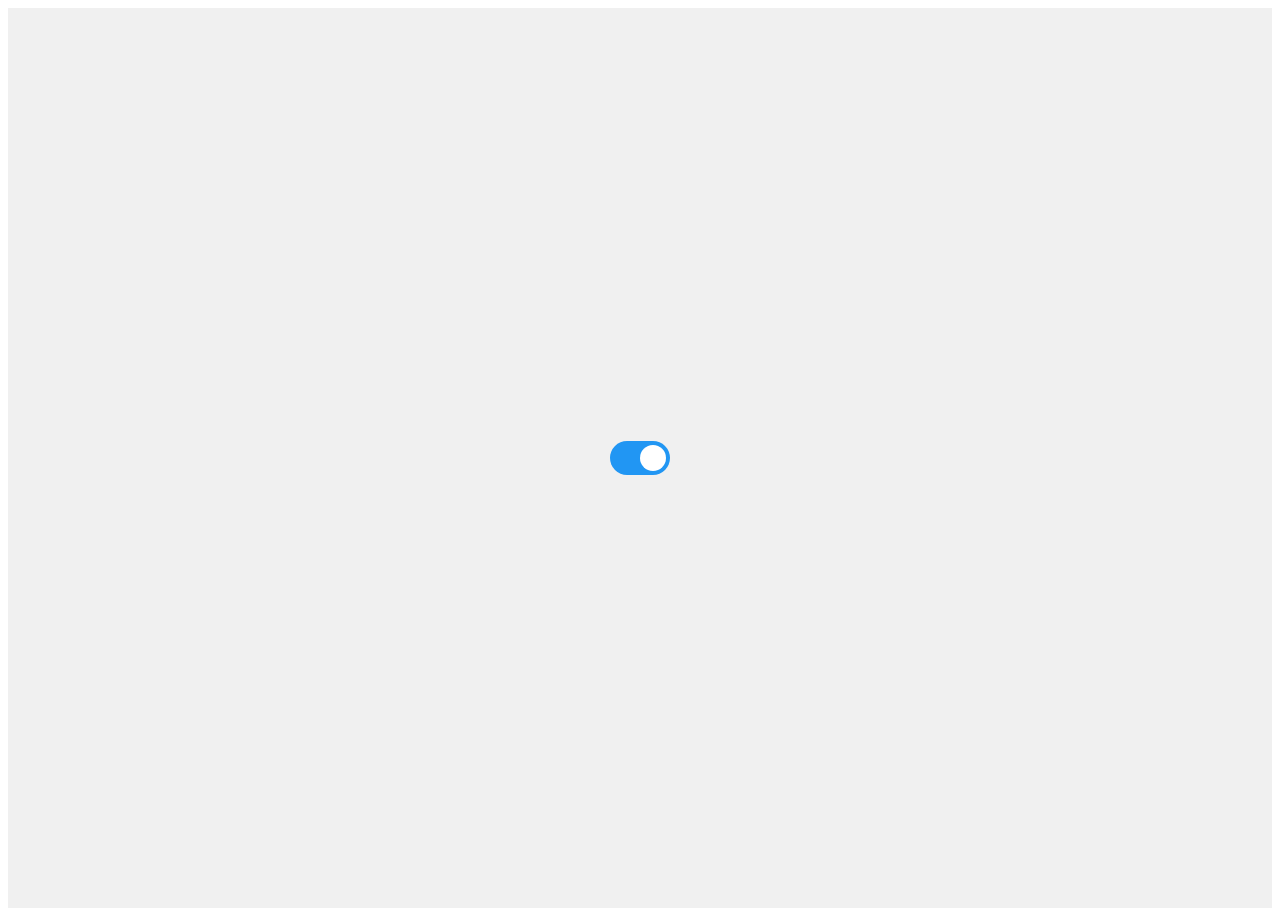
<file: Top2.html>
<!DOCTYPE html>
<html lang="en">
<head>
    <meta charset="UTF-8">
    <meta name="viewport" content="width=device-width, initial-scale=1.0">
    <title>NOrmal Toggle Example</title>
    <style>
        /* Basic toggle switch styling */
        #darklight_toggle {
            display: flex;
            align-items: center;
            justify-content: center;
            height: 100vh;
            background-color: #f0f0f0;
        }
        .toggle-switch {
            position: relative;
            display: inline-block;
            width: 60px;
            height: 34px;
        }
        .toggle-switch input {
            opacity: 0;
            width: 0;
            height: 0;
        }
        .toggle-switch input + label {
            position: absolute;
            top: 0;
            left: 0;
            right: 0;
            bottom: 0;
            background-color: #ccc;
            transition: .4s;
            border-radius: 34px;
            cursor: pointer;
        }
        .toggle-switch input + label:before {
            content: "";
            position: absolute;
            top: 4px;
            left: 4px;
            width: 26px;
            height: 26px;
            background-color: white;
            transition: .4s;
            border-radius: 50%;
        }
        input:checked + label {
            background-color: #2196F3;
        }
        input:checked + label:before {
            transform: translateX(26px);
        }
    </style>
</head>
<body>
    <div id="darklight_toggle">
        <div class="toggle-switch">
            <input type="checkbox" id="toggleCheckbox" checked="checked">
            <label for="toggleCheckbox"></label>
        </div>
    </div>

    <script>
        // JavaScript to handle the toggle functionality
        const toggleCheckbox = document.getElementById('toggleCheckbox');
        toggleCheckbox.addEventListener('change', () => {
            if (toggleCheckbox.checked) {
                document.body.style.backgroundColor = '#f0f0f0';
            } else {
                document.body.style.backgroundColor = '#333';
            }
        });
    </script>
</body>
</html>
</file>
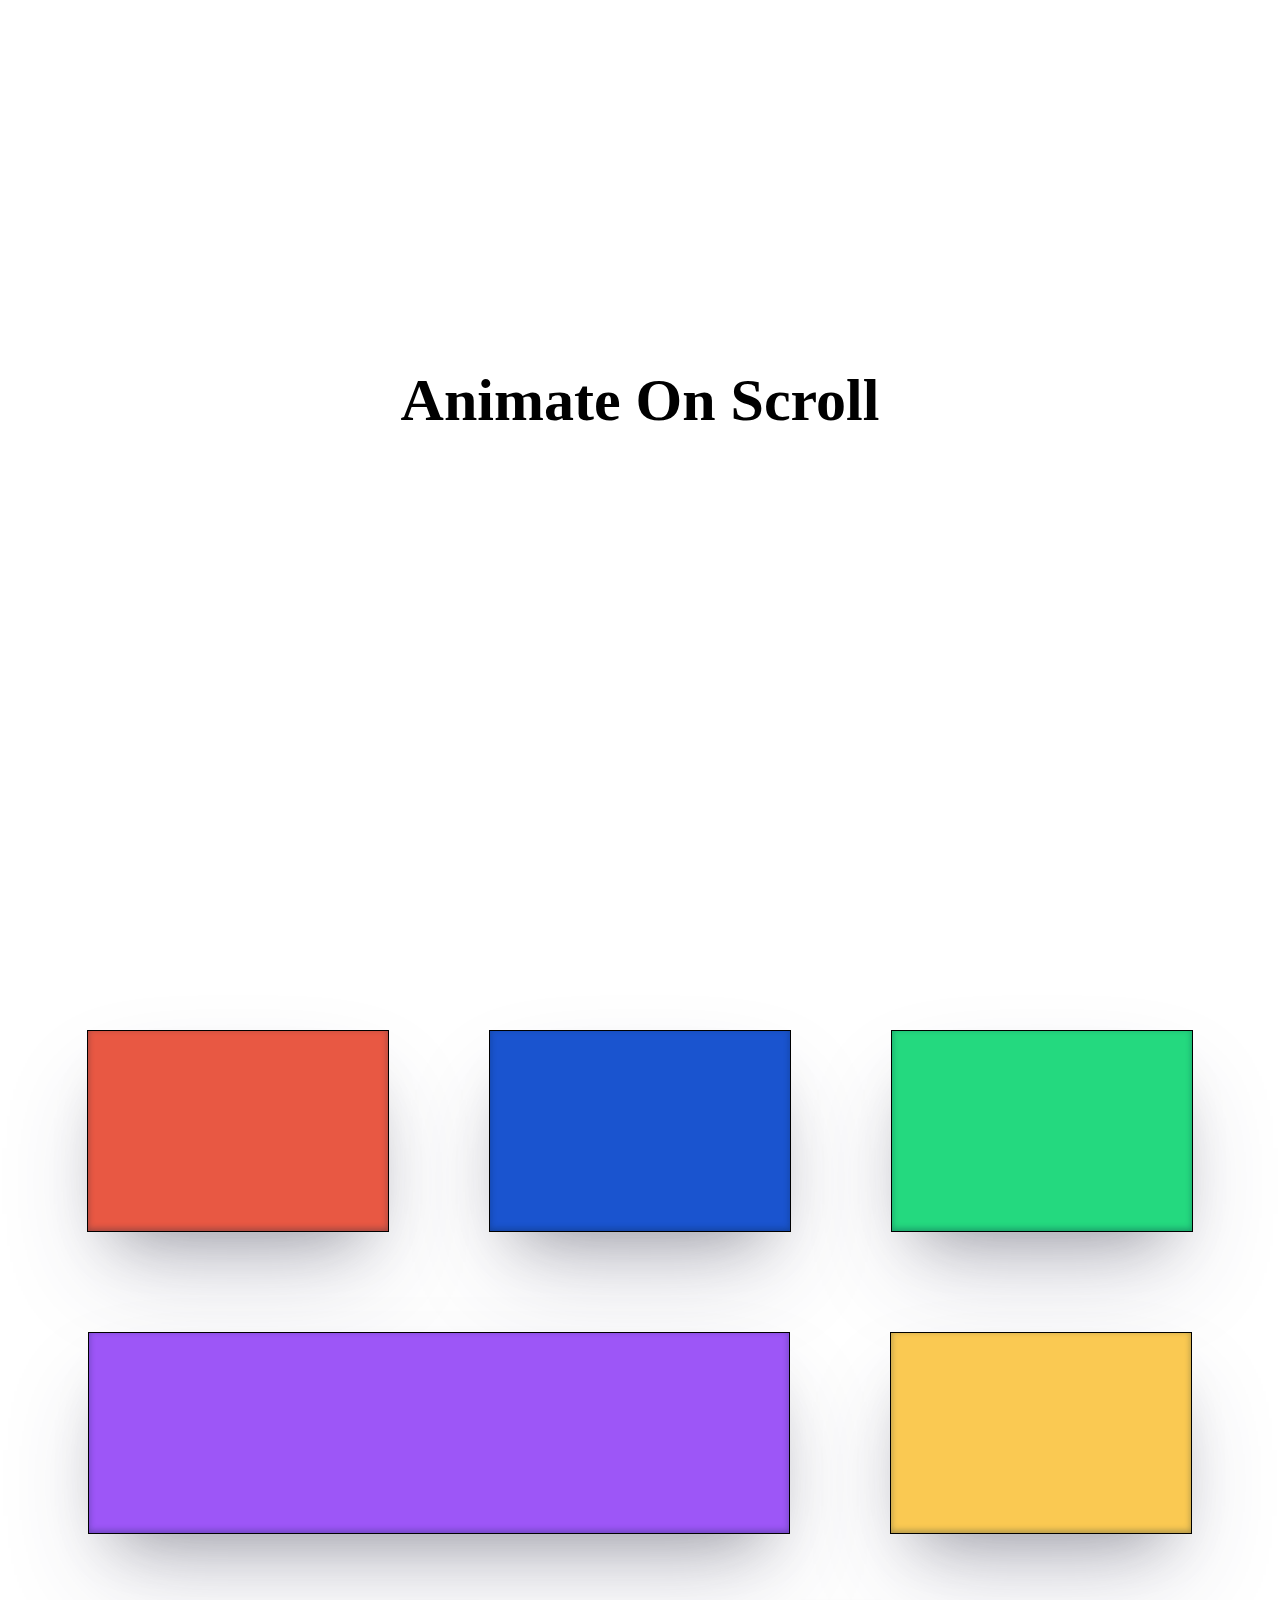
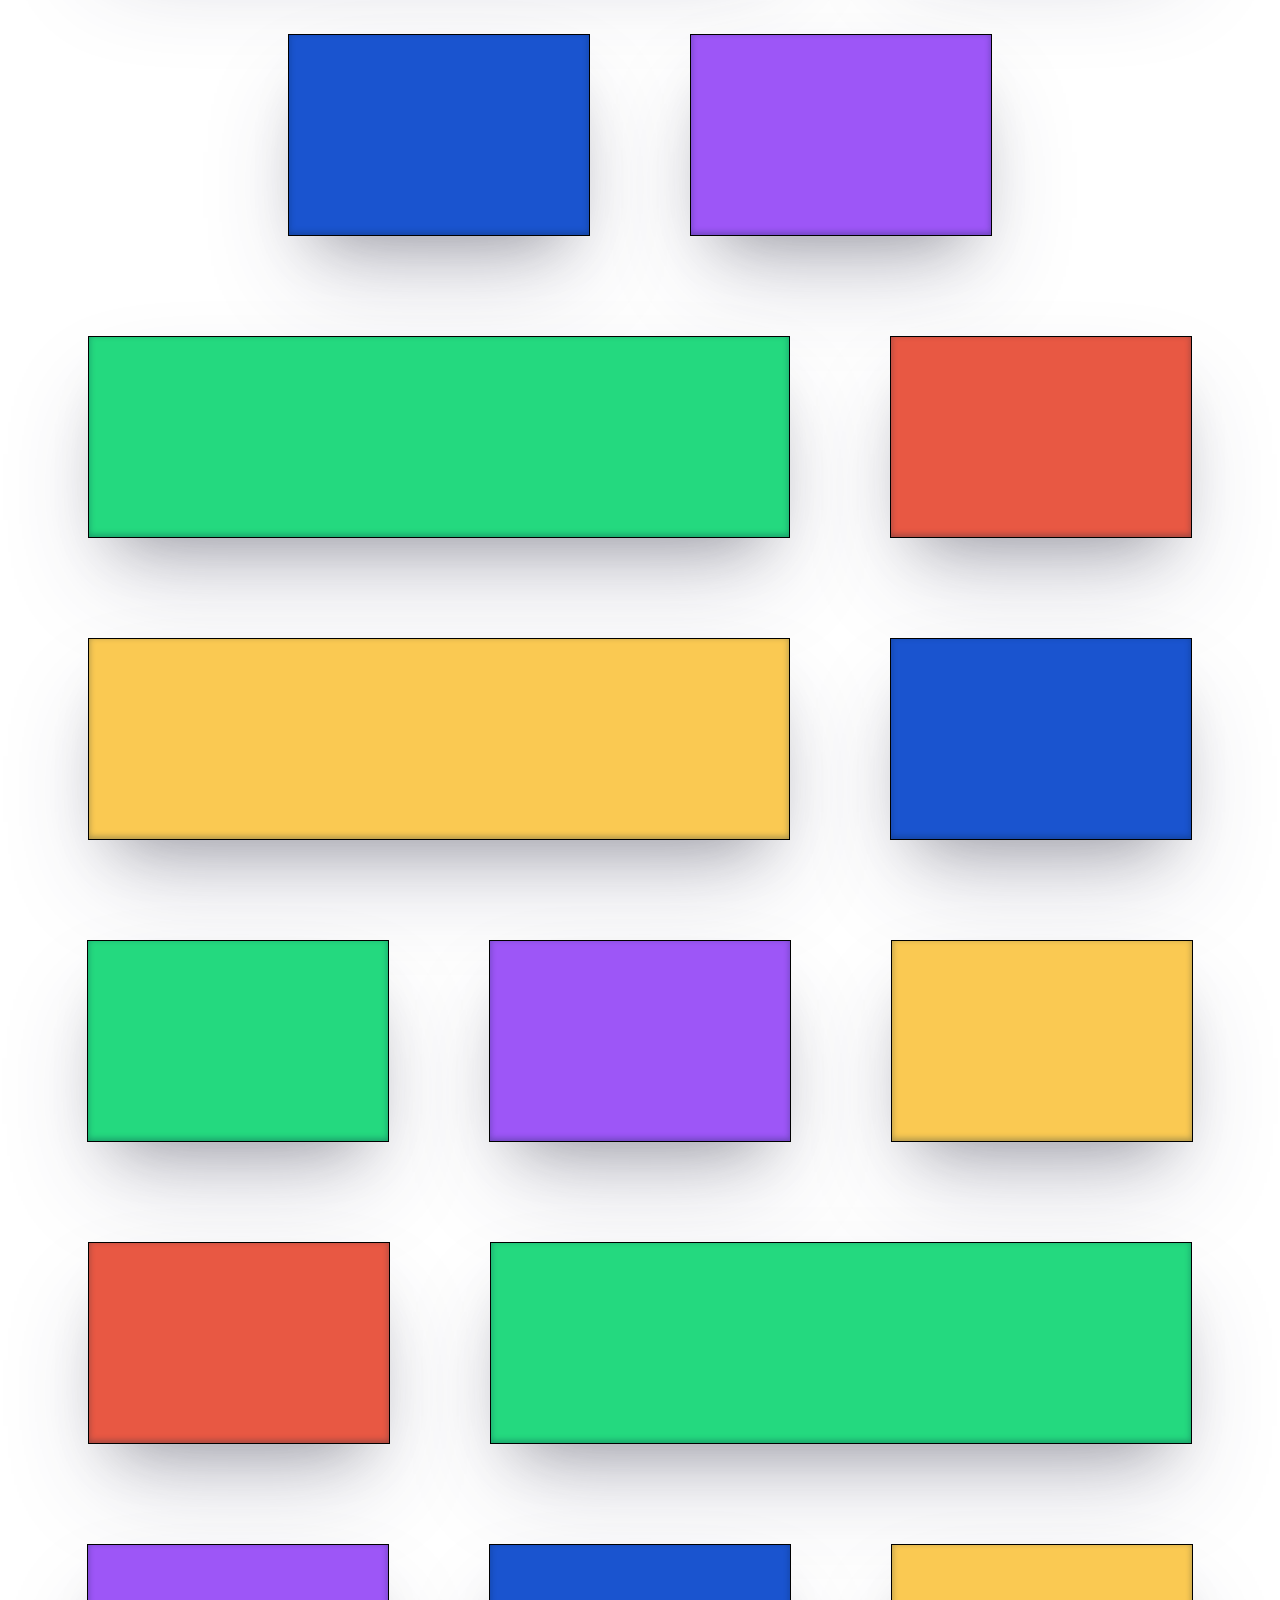
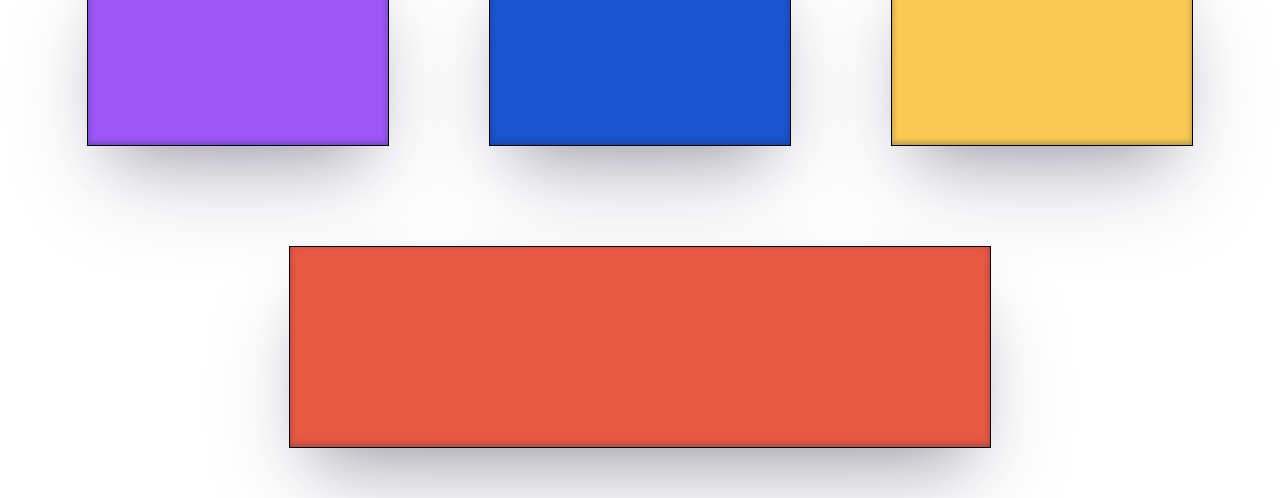
<file: Animation/index2.html>
<!DOCTYPE html>
<html lang="en">
  <head>
    <meta charset="UTF-8" />
    <meta name="viewport" content="width=device-width, initial-scale=1.0" />
    <title>Animate on scroll</title>
    <link rel="stylesheet" href="./CSS/style.css">
  </head>
  <body>
    <h1>Animate On Scroll</h1>
    <div class="view">
      <div class="block"></div>
      <div class="block"></div>
      <div class="block"></div>
      <div class="block"></div>
      <div class="block"></div>
      <div class="block"></div>
      <div class="block"></div>
      <div class="block"></div>
      <div class="block"></div>
      <div class="block"></div>
      <div class="block"></div>
      <div class="block"></div>
      <div class="block"></div>
      <div class="block"></div>
      <div class="block"></div>
      <div class="block"></div>
      <div class="block"></div>
      <div class="block"></div>
      <div class="block"></div>
      <div class="block"></div>
    </div>
  </body>
</html>
</file>
<file: Animation/CSS/style.css>
body {
        width: 100%;
        height: 100vh;
        margin: 0;
        padding: 0;
      }
      h1 {
        width: 100%;
        height: 100vh;
        line-height: 80vh;
        text-align: center;
        display: block;
        font-size: 60px;
      }
      .view {
        width: 100%;
        display: flex;
        align-items: center;
        justify-content: center;
        flex-wrap: wrap;
      }
      .block {
        height: 200px;
        width: 300px;
        margin: 50px;
        border: 0.5mm solid black;
        box-shadow: rgba(50, 50, 93, 0.25) 0px 50px 100px -20px,
          rgba(0, 0, 0, 0.3) 0px 30px 60px -30px,
          rgba(10, 37, 64, 0.35) 0px -2px 6px 0px inset;
      }
      .block:nth-child(1) {
        background: rgb(232, 88, 67);
      }
      .block:nth-child(2) {
        background: rgb(26, 84, 207);
      }
      .block:nth-child(3) {
        background: rgb(36, 217, 127);
      }
      .block:nth-child(4) {
        background: rgb(157, 86, 247);
        width: 700px;
      }
      .block:nth-child(5) {
        background: rgb(250, 201, 82);
      }
      .block:nth-child(6) {
        background: rgb(26, 84, 207);
      }
      .block:nth-child(7) {
        background: rgb(157, 86, 247);
      }
      .block:nth-child(8) {
        background: rgb(36, 217, 127);
        width: 700px;
      }
      .block:nth-child(9) {
        background: rgb(232, 88, 67);
      }
      .block:nth-child(10) {
        background: rgb(250, 201, 82);
        width: 700px;
      }
      .block:nth-child(11) {
        background: rgb(26, 84, 207);
      }
      .block:nth-child(12) {
        background: rgb(36, 217, 127);
      }
      .block:nth-child(13) {
        background: rgb(157, 86, 247);
      }
      .block:nth-child(14) {
        background: rgb(250, 201, 82);
      }
      .block:nth-child(15) {
        background: rgb(232, 88, 67);
      }
      .block:nth-child(16) {
        background: rgb(36, 217, 127);
        width: 700px;
      }
      .block:nth-child(17) {
        background: rgb(157, 86, 247);
      }
      .block:nth-child(18) {
        background: rgb(26, 84, 207);
      }
      .block:nth-child(19) {
        background: rgb(250, 201, 82);
      }
      .block:nth-child(20) {
        background: rgb(232, 88, 67);
        width: 700px;
      }

      @keyframes appear {
        from {
          opacity: 0;
          clip-path: inset(100% 100% 0 0);
        }
        to {
          opacity: 1;
          clip-path: inset(0 0 0 0);
        }
      }

      .block {
        animation: appear linear;
        animation-timeline: view();
        animation-range: entry 0% cover 40%;
      }
</file>
